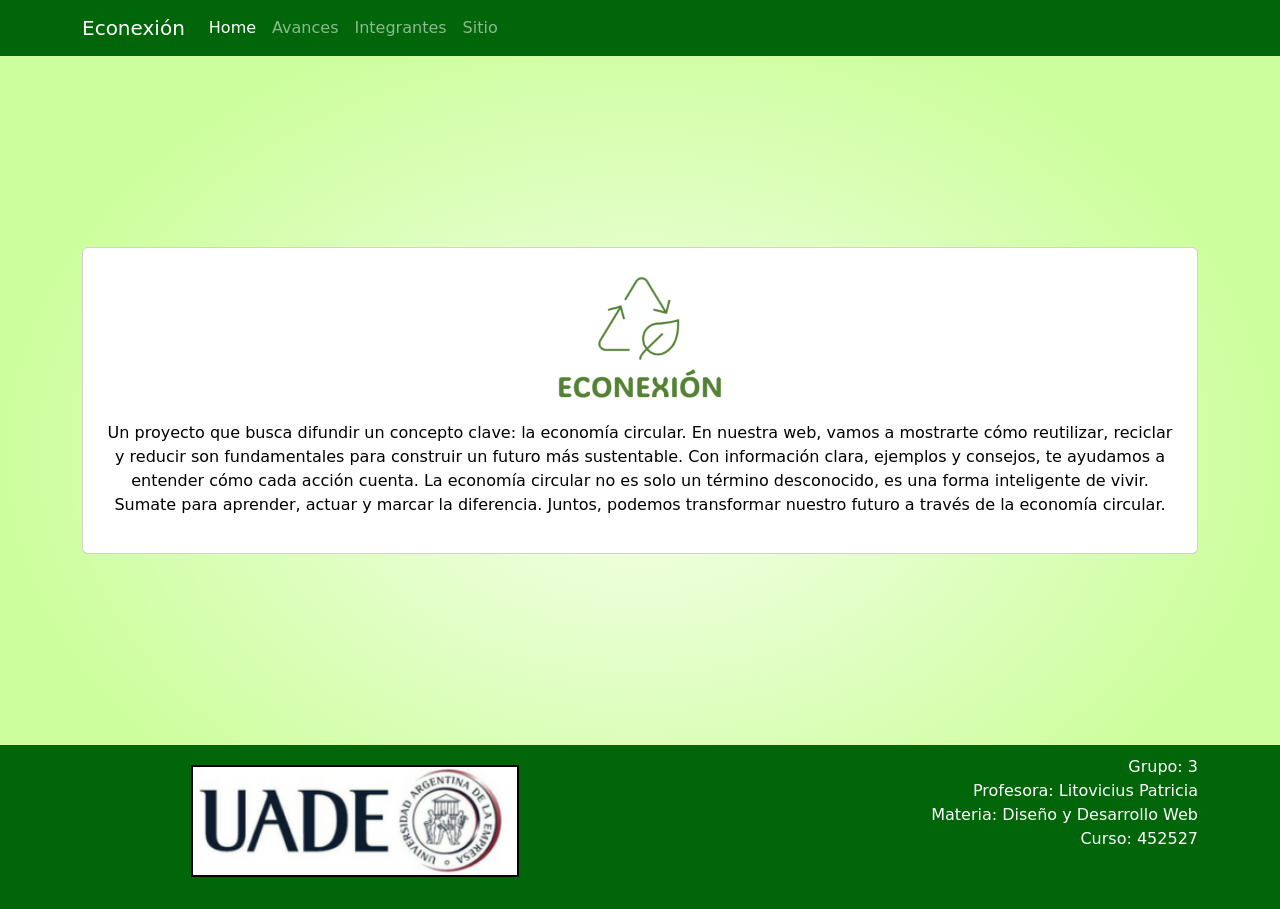
<file: index.html>
<!DOCTYPE html>
<html lang="en">
<head>
    <meta charset="UTF-8">
    <meta name="viewport" content="width=device-width, initial-scale=1.0">
    <meta name="description" content="Buscando un futuro más sustentable">
    <title>Econexión - Economía Circular</title>
    <link rel="stylesheet" href="style.css">

    <link href="https://cdn.jsdelivr.net/npm/bootstrap@5.0.2/dist/css/bootstrap.min.css" rel="stylesheet" integrity="sha384-EVSTQN3/azprG1Anm3QDgpJLIm9Nao0Yz1ztcQTwFspd3yD65VohhpuuCOmLASjC" crossorigin="anonymous">
    <script src="https://cdn.jsdelivr.net/npm/bootstrap@5.0.2/dist/js/bootstrap.bundle.min.js" integrity="sha384-MrcW6ZMFYlzcLA8Nl+NtUVF0sA7MsXsP1UyJoMp4YLEuNSfAP+JcXn/tWtIaxVXM" crossorigin="anonymous"></script>
</head>
<header>
  <div class="container">
      <nav class="navbar navbar-expand-lg navbar-dark">
          <a class="navbar-brand navbarNavOptions" href="./index.html">Econexión</a>
          <button class="navbar-toggler" type="button" data-bs-toggle="collapse" data-bs-target="#navbarSupportedContent" aria-controls="navbarSupportedContent" aria-expanded="false" aria-label="Toggle navigation">
              <span class="navbar-toggler-icon"></span>
          </button>
          <div class="collapse navbar-collapse" id="navbarSupportedContent">
            <ul class="navbar-nav">
              <li class="nav-item">
                <a class="nav-link navbarNavOptions active" href="./index.html">Home</a>
              </li>
              <li class="nav-item">
                <a class="nav-link navbarNavOptions" href="./avanses.html">Avances</a>
              </li>
              <li class="nav-item">
                <a class="nav-link navbarNavOptions" href="./integrantes.html">Integrantes</a>
              </li>
              <li class="nav-item">
                <a class="nav-link navbarNavOptions" href="https://econexion.vercel.app/index.html">Sitio</a>
              </li>
            </ul>
          </div>
      </nav>
  </div>
</header>

<body>
  <div class="album py-5">
    <div class="container text-center flex justify-center">
      <div class="row items-center">
        <div class="col-md-12">
          <div class="mb-12 main-Box items-center">
            <div class="card mb-12 card-pd-edit">
              <div class="aling-center-img">
                <img
                src="./img/logo.png"
                class="logoEconexion"
                alt="UADE"/>
              </div>
              <p class="project-description">
                Un proyecto que busca difundir un concepto clave: la economía circular. En nuestra web, vamos a mostrarte cómo reutilizar, reciclar y reducir son fundamentales para construir un futuro más sustentable. Con información clara, ejemplos y consejos, te ayudamos a entender cómo cada acción cuenta. La economía circular no es solo un término desconocido, es una forma inteligente de vivir. Sumate para aprender, actuar y marcar la diferencia. Juntos, podemos transformar nuestro futuro a través de la economía circular.
              </p>
            </div>
          </div>
        </div>
      </div>
    </div>
  </div>

  <footer class="footerStyle">
    <div class="container">
      <div class="row">
        <div class="col-md-6 aling-center-img">
          <img
            src="./img/UADE_logo.png"
            class="logoUade"
            alt="UADE"
          />
        </div>
        <div class="col-md-6">
          <ul class="listaSinPuntos">
            <li class="nav-item">Grupo: 3</li>
            <li class="nav-item">Profesora: Litovicius Patricia</li>
            <li class="nav-item">Materia: Diseño y Desarrollo Web</li>
            <li class="nav-item">Curso: 452527</li>
          </ul>
        </div>
      </div>        
    </div>
  </footer>
</body>



</html>
</file>
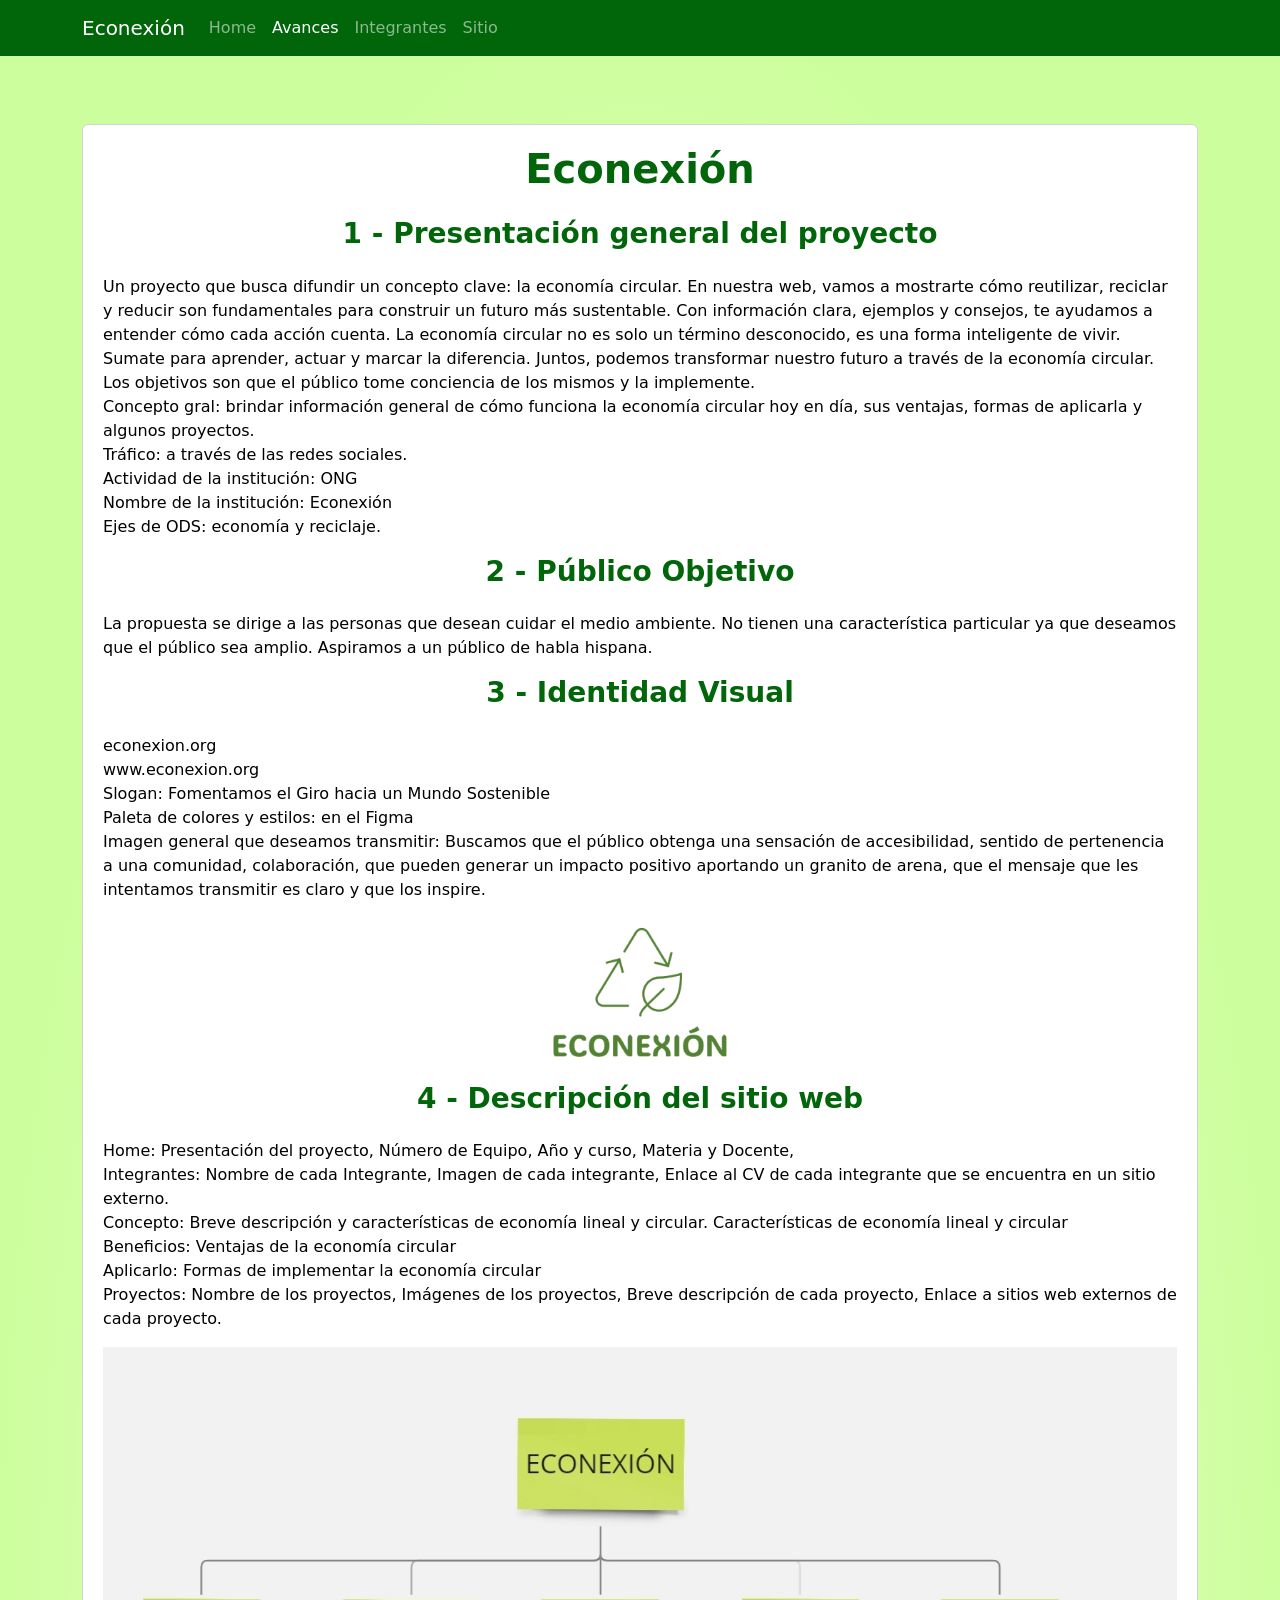
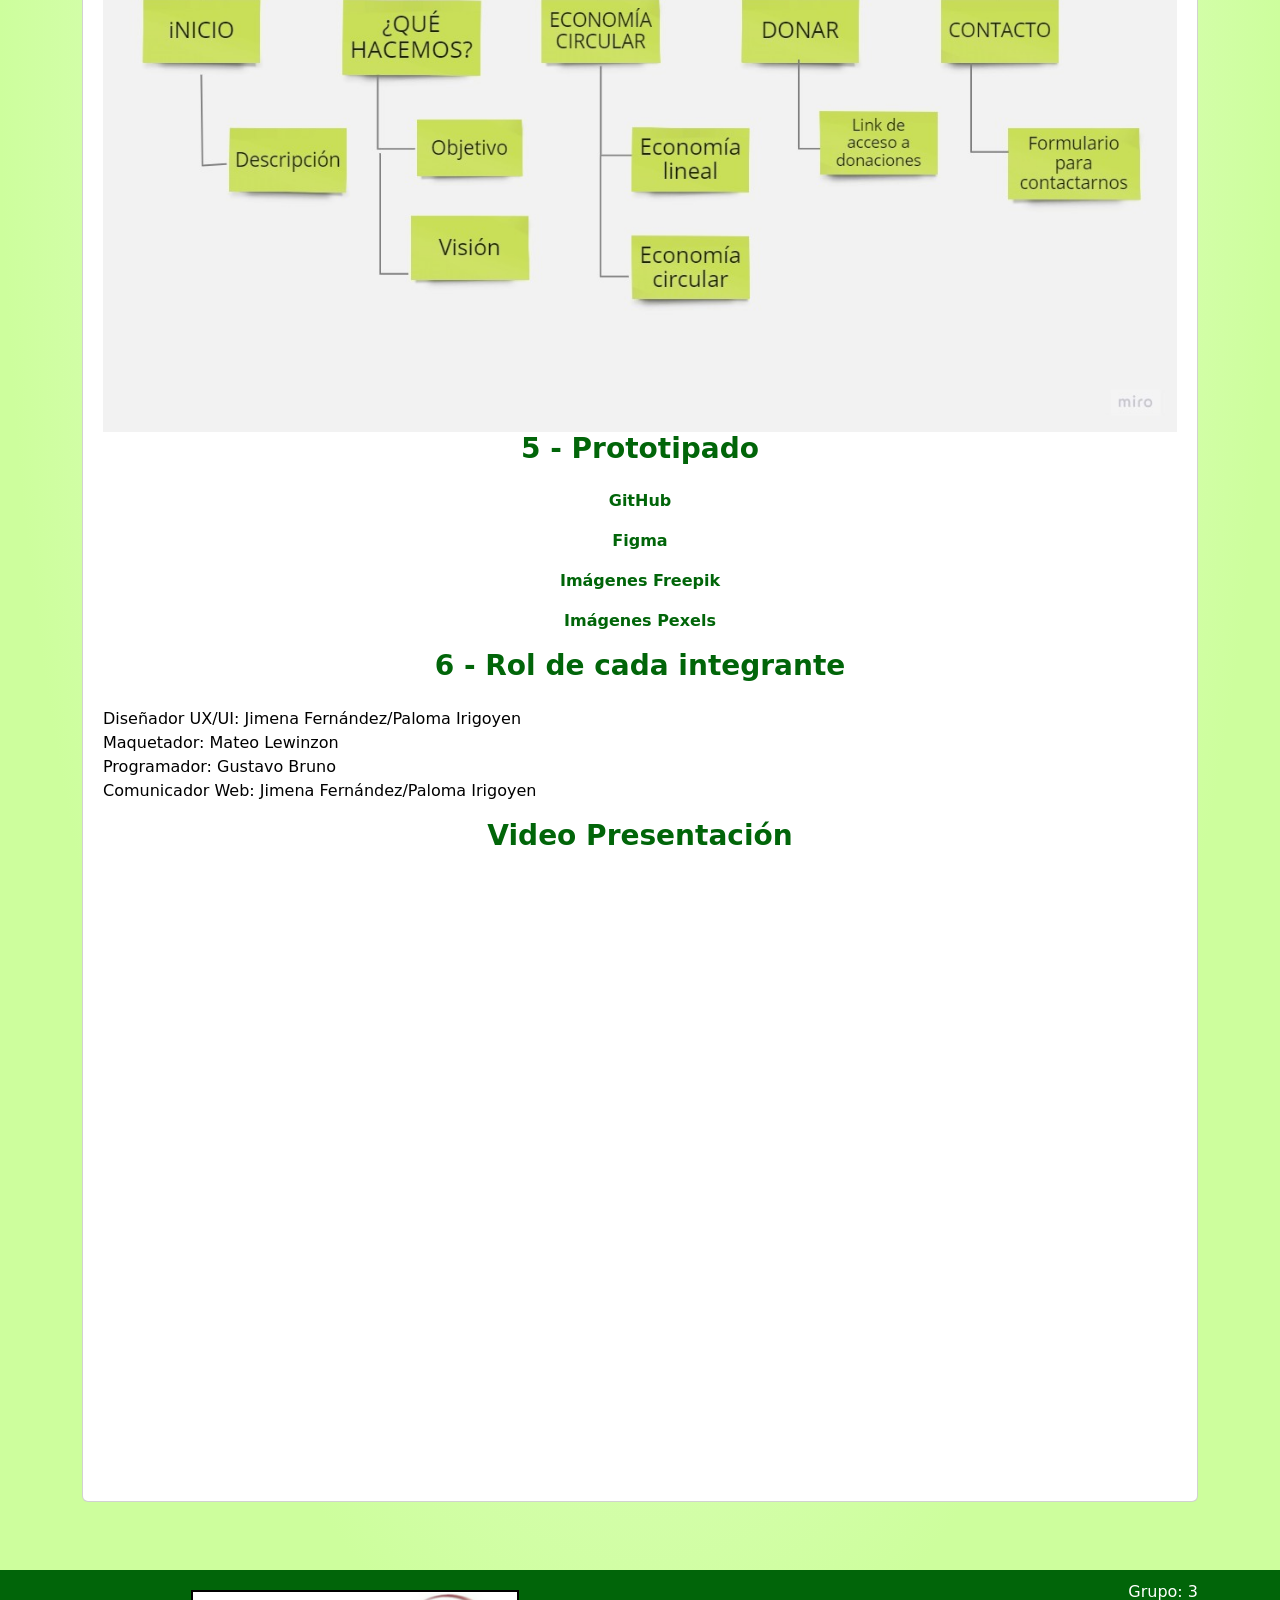
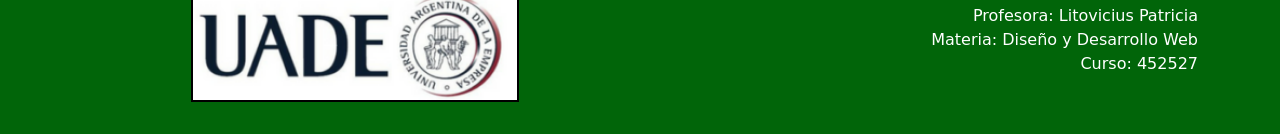
<file: avanses.html>
<!DOCTYPE html>
<html lang="en">
<head>
    <meta charset="UTF-8">
    <meta name="viewport" content="width=device-width, initial-scale=1.0">
    <meta name="description" content="Buscando un futuro más sustentable">
    <title>Econexión - Economía Circular</title>
    <link rel="stylesheet" href="style.css">

    <link href="https://cdn.jsdelivr.net/npm/bootstrap@5.0.2/dist/css/bootstrap.min.css" rel="stylesheet" integrity="sha384-EVSTQN3/azprG1Anm3QDgpJLIm9Nao0Yz1ztcQTwFspd3yD65VohhpuuCOmLASjC" crossorigin="anonymous">
    <script src="https://cdn.jsdelivr.net/npm/bootstrap@5.0.2/dist/js/bootstrap.bundle.min.js" integrity="sha384-MrcW6ZMFYlzcLA8Nl+NtUVF0sA7MsXsP1UyJoMp4YLEuNSfAP+JcXn/tWtIaxVXM" crossorigin="anonymous"></script>
</head>
<header>
  <div class="container">
      <nav class="navbar navbar-expand-lg navbar-dark">
          <a class="navbar-brand navbarNavOptions" href="./index.html">Econexión</a>
          <button class="navbar-toggler" type="button" data-bs-toggle="collapse" data-bs-target="#navbarSupportedContent" aria-controls="navbarSupportedContent" aria-expanded="false" aria-label="Toggle navigation">
              <span class="navbar-toggler-icon"></span>
          </button>
          <div class="collapse navbar-collapse" id="navbarSupportedContent">
              <ul class="navbar-nav">
                <li class="nav-item">
                  <a class="nav-link navbarNavOptions" href="./index.html">Home</a>
                </li>
                <li class="nav-item">
                  <a class="nav-link navbarNavOptions active" href="./avanses.html">Avances</a>
                </li>
                <li class="nav-item">
                  <a class="nav-link navbarNavOptions" href="./integrantes.html">Integrantes</a>
                </li>
                <li class="nav-item">
                  <a class="nav-link navbarNavOptions" href="https://econexion.vercel.app/index.html">Sitio</a>
                </li>
              </ul>
          </div>
      </nav>
  </div>
</header>

<body>
  <div class="album py-5">
    <div class="container flex justify-center">
      <div class="row ">
        <div class="col-md-12">
          <div class="mb-12 main-Box">
            <div class="card mb-12 card-pd-edit">
              <div class="text-center">
                <h1 class="project-heading mb-4">Econexión</h1>
              
                <h3 class="project-heading mb-4">1 - Presentación general del proyecto</h3>
              </div>
              

              <p class="project-description">
                Un proyecto que busca difundir un concepto clave: la economía circular. En nuestra web, vamos a mostrarte cómo reutilizar, reciclar y reducir son fundamentales para construir un futuro más sustentable. Con información clara, ejemplos y consejos, te ayudamos a entender cómo cada acción cuenta. La economía circular no es solo un término desconocido, es una forma inteligente de vivir. Sumate para aprender, actuar y marcar la diferencia. Juntos, podemos transformar nuestro futuro a través de la economía circular.
                <br/>
                Los objetivos son que el público tome conciencia de los mismos y la implemente.
                <br/>
                Concepto gral: brindar información general de cómo funciona la economía circular hoy en día, sus
                ventajas, formas de aplicarla y algunos proyectos.
                <br/>
                Tráfico: a través de las redes sociales.
                <br/>
                Actividad de la institución: ONG
                <br/>
                Nombre de la institución: Econexión
                <br/>
                Ejes de ODS: economía y reciclaje.
              </p>

              <div class="text-center">
                <h3 class="project-heading mb-4">2 - Público Objetivo</h3>
              </div>
              

              <p class="project-description">
                La propuesta se dirige a las personas que desean cuidar el medio ambiente. No tienen una
                característica particular ya que deseamos que el público sea amplio. Aspiramos a un público de habla
                hispana.
              </p>

              <div class="text-center">
                <h3 class="project-heading mb-4">3 - Identidad Visual</h3>
              </div>

              <p class="project-description">
                econexion.org
                <br/>
                www.econexion.org
                <br/>
                Slogan: Fomentamos el Giro hacia un Mundo Sostenible
                <br/>
                Paleta de colores y estilos: en el Figma
                <br/>
                Imagen general que deseamos transmitir: Buscamos que el público obtenga una sensación de
                accesibilidad, sentido de pertenencia a una comunidad, colaboración, que pueden generar un
                impacto positivo aportando un granito de arena, que el mensaje que les intentamos transmitir es claro
                y que los inspire.
              </p>

              <div class="aling-center-img">
                <img
                src="./img/logo.png" style="width: 20%;"/>
              </div>

              <div class="text-center">
                <h3 class="project-heading mb-4">4 - Descripción del sitio web</h3>
              </div>

              <p class="project-description">
                Home: Presentación del proyecto, Número de Equipo, Año y curso, Materia y Docente, 
                <br/>
                Integrantes: Nombre de cada Integrante, Imagen de cada integrante, Enlace al CV de cada 
                integrante que se encuentra en un sitio externo.
                <br/>
                Concepto: Breve descripción y características de economía lineal y circular. 
                Características de economía lineal y circular
                <br/>
                Beneficios: Ventajas de la economía circular
                <br/>
                Aplicarlo: Formas de implementar la economía circular
                <br/>
                Proyectos: Nombre de los proyectos, Imágenes de los proyectos, Breve descripción de cada 
                proyecto, Enlace a sitios web externos de cada proyecto.
              </p>

              <div class="aling-center-img">
                <img
                src="./img/esquema.jpg"/>
              </div>

              <div class="text-center">
                <h3 class="project-heading mb-4">5 - Prototipado</h3>
              </div>

              <div class="text-center">
                <p class="project-heading">
                  <a class="nav-link navbarNavOptions" href="https://github.com/mateolewinzon/web-proyecto-dyd-UADE">GitHub</a>
                </p>
                <p class="project-heading">
                  <a class="nav-link navbarNavOptions" href="https://www.figma.com/file/fOQ2E5T1mOc0YFyqyF3WKH/Econexi%C3%B3n?type=design&node-id=0%3A1&mode=design&t=s6rFxnWjd0R6Wupy-1">
                    Figma
                  </a>
                </p>
                <p class="project-heading">
                  <a class="nav-link navbarNavOptions" href="https://www.freepik.es">
                    Imágenes Freepik
                  </a>
                </p>
                <p class="project-heading">
                  <a class="nav-link navbarNavOptions" href="https://www.pexels.com/es-es/buscar/plantacion%20de%20arboles/">
                    Imágenes Pexels
                  </a>
                </p>
              </div>

              <div class="text-center">
                <h3 class="project-heading mb-4">6 - Rol de cada integrante</h3>
              </div>

              <p class="project-description">
                Diseñador UX/UI: Jimena Fernández/Paloma Irigoyen
                <br/>
                Maquetador: Mateo Lewinzon
                <br/>
                Programador: Gustavo Bruno
                <br/>
                Comunicador Web: Jimena Fernández/Paloma Irigoyen
              </p>
              
              <div class="text-center">
                <h3 class="project-heading mb-4">Video Presentación</h3>
                <div class="ratio ratio-16x9">
                  <iframe width="80%" height="100%" src="https://www.youtube.com/embed/UmjIHR1gJCg?si=O8VTxrkMaKNBhHFy&amp;controls=0" title="YouTube video player" frameborder="0" allow="accelerometer; autoplay; clipboard-write; encrypted-media; gyroscope; picture-in-picture; web-share" allowfullscreen></iframe>
                </div>
                
              </div>
              

            </div>
          </div>
        </div>
      </div>
    </div>
  </div>

  <footer class="footerStyle">
    <div class="container">
      <div class="row">
        <div class="col-md-6 aling-center-img">
          <img
                src="./img/UADE_logo.png"
                class="logoUade"
                alt="UADE"
              />
        </div>
        <div class="col-md-6">
          <ul class="listaSinPuntos">
            <li class="nav-item">Grupo: 3</li>
            <li class="nav-item">Profesora: Litovicius Patricia</li>
            <li class="nav-item">Materia: Diseño y Desarrollo Web</li>
            <li class="nav-item">Curso: 452527</li>
          </ul>
        </div>
      </div>        
    </div>
  </footer>
</body>



</html>
</file>
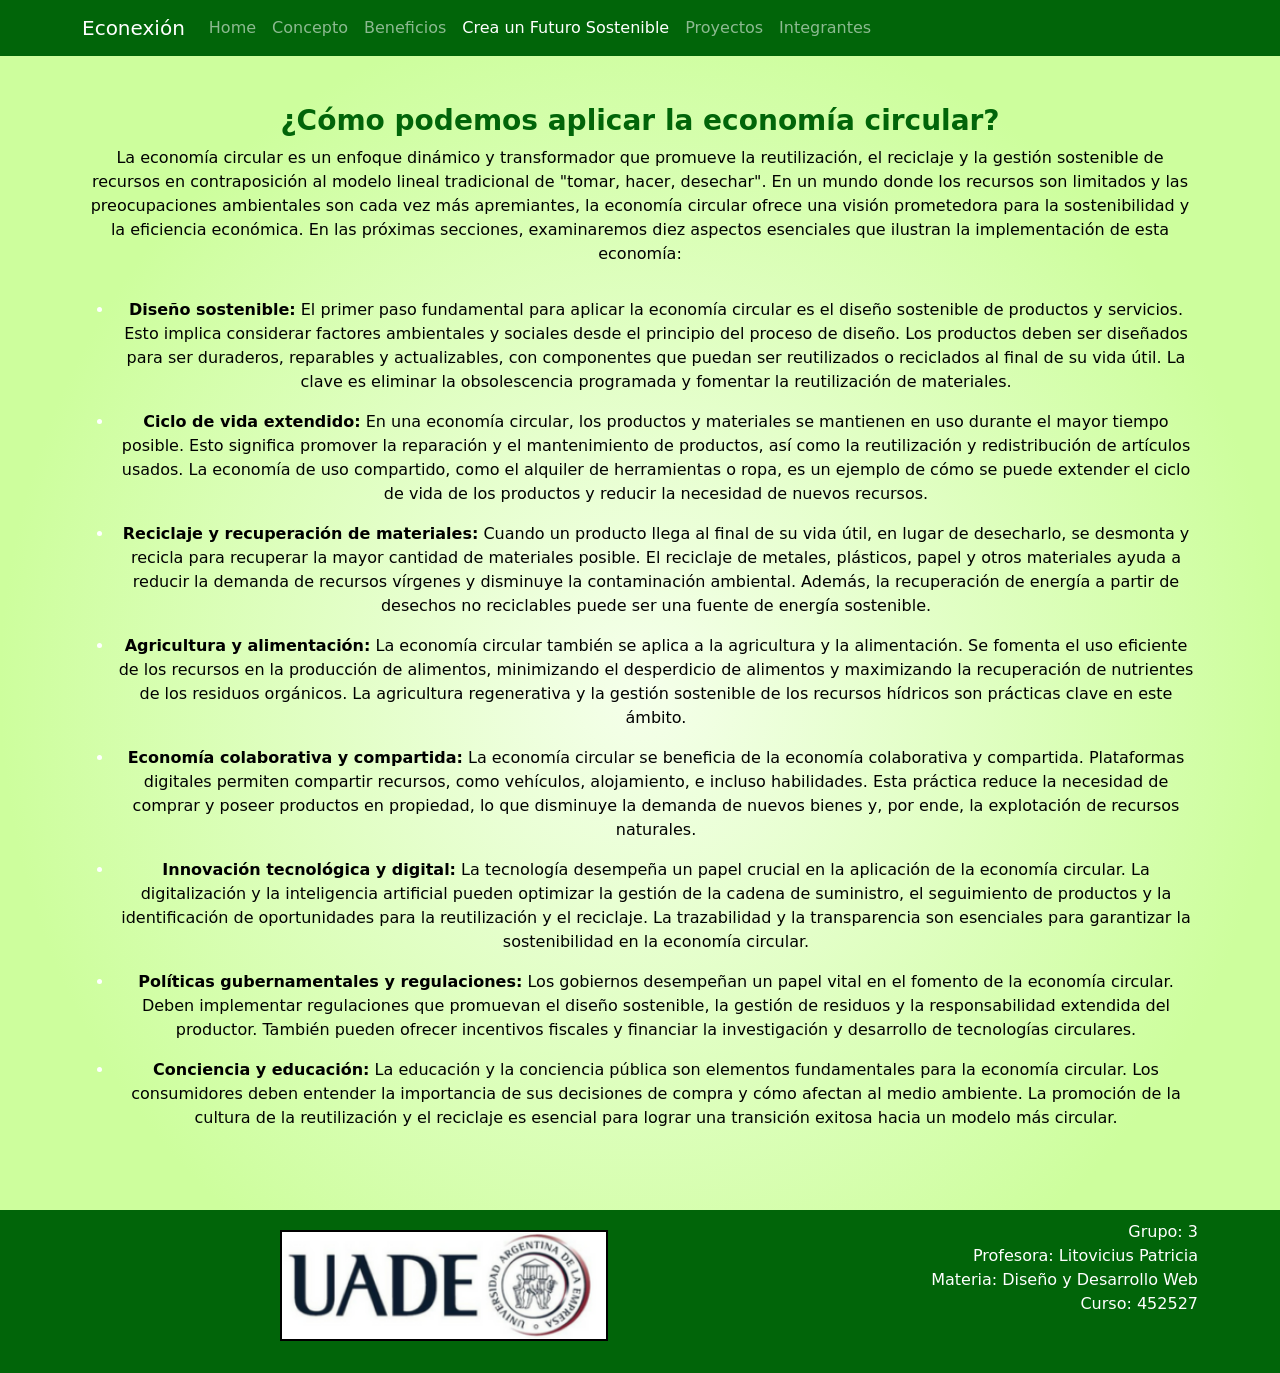
<file: formasAplicacion.html>
<!DOCTYPE html>
<html lang="en">
<head>
    <meta charset="UTF-8">
    <meta name="viewport" content="width=device-width, initial-scale=1.0">
    <meta name="description" content="Buscando un futuro más sustentable">
    <title>Econexión - Economía Circular</title>
    <link rel="stylesheet" href="style.css">

    <link href="https://cdn.jsdelivr.net/npm/bootstrap@5.0.2/dist/css/bootstrap.min.css" rel="stylesheet" integrity="sha384-EVSTQN3/azprG1Anm3QDgpJLIm9Nao0Yz1ztcQTwFspd3yD65VohhpuuCOmLASjC" crossorigin="anonymous">
    <script src="https://cdn.jsdelivr.net/npm/bootstrap@5.0.2/dist/js/bootstrap.bundle.min.js" integrity="sha384-MrcW6ZMFYlzcLA8Nl+NtUVF0sA7MsXsP1UyJoMp4YLEuNSfAP+JcXn/tWtIaxVXM" crossorigin="anonymous"></script>
</head>
<header>
  <div class="container">
      <nav class="navbar navbar-expand-lg navbar-dark">
          <a class="navbar-brand navbarNavOptions" href="./index.html">Econexión</a>
          <button class="navbar-toggler" type="button" data-bs-toggle="collapse" data-bs-target="#navbarSupportedContent" aria-controls="navbarSupportedContent" aria-expanded="false" aria-label="Toggle navigation">
              <span class="navbar-toggler-icon"></span>
          </button>
          <div class="collapse navbar-collapse" id="navbarSupportedContent">
              <ul class="navbar-nav">
                <li class="nav-item">
                    <a class="nav-link navbarNavOptions" href="./index.html">Home</a>
                </li>
                <li class="nav-item">
                    <a class="nav-link navbarNavOptions" href="./concepto.html">Concepto</a>
                </li>
                <li class="nav-item">
                    <a class="nav-link navbarNavOptions" href="./beneficios.html">Beneficios</a>
                </li>
                <li class="nav-item">
                    <a class="nav-link navbarNavOptions active" href="./formasAplicacion.html">Crea un Futuro Sostenible</a>
                </li>
                <li class="nav-item">
                  <a class="nav-link navbarNavOptions" href="./proyectos.html">Proyectos</a>
                </li>
                <li class="nav-item">
                  <a class="nav-link navbarNavOptions" href="./integrantes.html">Integrantes</a>
                </li>
              </ul>
          </div>
      </nav>
  </div>
</header>

<body>
  <div class="album py-5 main-content">
    <div class="container text-center flex justify-center">
      <div class="row items-center">
        <div class="col-md-12">
          <div class="mb-12 main-Box items-center">
            <h3 class="project-heading">¿Cómo podemos aplicar la economía circular?</h3>

            <p class="project-description">La economía circular es un enfoque dinámico y transformador que promueve la reutilización, el reciclaje y la gestión sostenible de recursos en contraposición 
              al modelo lineal tradicional de "tomar, hacer, desechar". En un mundo donde los recursos son limitados y las preocupaciones ambientales son cada vez más apremiantes, la economía 
              circular ofrece una visión prometedora para la sostenibilidad y la eficiencia económica.
              En las próximas secciones, examinaremos diez aspectos esenciales que ilustran la implementación de esta economía:
            </p>
            <p class="project-heading"></p>
            <ul>
                <li>
                    <p class="project-description">
                        <b>Diseño sostenible:</b> El primer paso fundamental para aplicar la economía circular es el diseño sostenible de productos y servicios. Esto implica considerar factores ambientales y sociales desde el principio del proceso de diseño. Los productos deben ser diseñados para ser duraderos, reparables y actualizables, con componentes que puedan ser reutilizados o reciclados al final de su vida útil. La clave es eliminar la obsolescencia programada y fomentar la reutilización de materiales.
                    </p>
                </li>
                <li>
                    <p class="project-description">
                        <b>Ciclo de vida extendido:</b> En una economía circular, los productos y materiales se mantienen en uso durante el mayor tiempo posible. Esto significa promover la reparación y el mantenimiento de productos, así como la reutilización y redistribución de artículos usados. La economía de uso compartido, como el alquiler de herramientas o ropa, es un ejemplo de cómo se puede extender el ciclo de vida de los productos y reducir la necesidad de nuevos recursos.
                    </p>
                </li>
                <li>
                    <p class="project-description">
                        <b>Reciclaje y recuperación de materiales:</b> Cuando un producto llega al final de su vida útil, en lugar de desecharlo, se desmonta y recicla para recuperar la mayor cantidad de materiales posible. El reciclaje de metales, plásticos, papel y otros materiales ayuda a reducir la demanda de recursos vírgenes y disminuye la contaminación ambiental. Además, la recuperación de energía a partir de desechos no reciclables puede ser una fuente de energía sostenible.
                    </p>
                </li>
                <li>
                    <p class="project-description">
                        <b>Agricultura y alimentación:</b> La economía circular también se aplica a la agricultura y la alimentación. Se fomenta el uso eficiente de los recursos en la producción de alimentos, minimizando el desperdicio de alimentos y maximizando la recuperación de nutrientes de los residuos orgánicos. La agricultura regenerativa y la gestión sostenible de los recursos hídricos son prácticas clave en este ámbito.
                    </p>
                </li>
                <li>
                    <p class="project-description">
                        <b>Economía colaborativa y compartida:</b> La economía circular se beneficia de la economía colaborativa y compartida. Plataformas digitales permiten compartir recursos, como vehículos, alojamiento, e incluso habilidades. Esta práctica reduce la necesidad de comprar y poseer productos en propiedad, lo que disminuye la demanda de nuevos bienes y, por ende, la explotación de recursos naturales.
                    </p>
                </li>
                <li>
                    <p class="project-description">
                        <b>Innovación tecnológica y digital:</b> La tecnología desempeña un papel crucial en la aplicación de la economía circular. La digitalización y la inteligencia artificial pueden optimizar la gestión de la cadena de suministro, el seguimiento de productos y la identificación de oportunidades para la reutilización y el reciclaje. La trazabilidad y la transparencia son esenciales para garantizar la sostenibilidad en la economía circular.
                    </p>
                </li>
                <li>
                    <p class="project-description">
                        <b>Políticas gubernamentales y regulaciones:</b> Los gobiernos desempeñan un papel vital en el fomento de la economía circular. Deben implementar regulaciones que promuevan el diseño sostenible, la gestión de residuos y la responsabilidad extendida del productor. También pueden ofrecer incentivos fiscales y financiar la investigación y desarrollo de tecnologías circulares.
                    </p>
                </li>
                <li>
                    <p class="project-description">
                        <b>Conciencia y educación:</b> La educación y la conciencia pública son elementos fundamentales para la economía circular. Los consumidores deben entender la importancia de sus decisiones de compra y cómo afectan al medio ambiente. La promoción de la cultura de la reutilización y el reciclaje es esencial para lograr una transición exitosa hacia un modelo más circular.
                    </p>
                </li>                
            </ul>

          </div>
        </div>
      </div>
    </div>
  </div>

  <footer class="footerStyle">
    <div class="container">
      <div class="row">
        <div class="col-md-6 fotter-logo">
          <img
                src="./img/UADE_logo.png"
                class="logoUade"
                alt="UADE"
              />
        </div>
        <div class="col-md-6">
          <ul class="listaSinPuntos">
            <li class="nav-item">Grupo: 3</li>
            <li class="nav-item">Profesora: Litovicius Patricia</li>
            <li class="nav-item">Materia: Diseño y Desarrollo Web</li>
            <li class="nav-item">Curso: 452527</li>
          </ul>
        </div>
      </div>        
    </div>
  </footer>
</body>



</html>
</file>
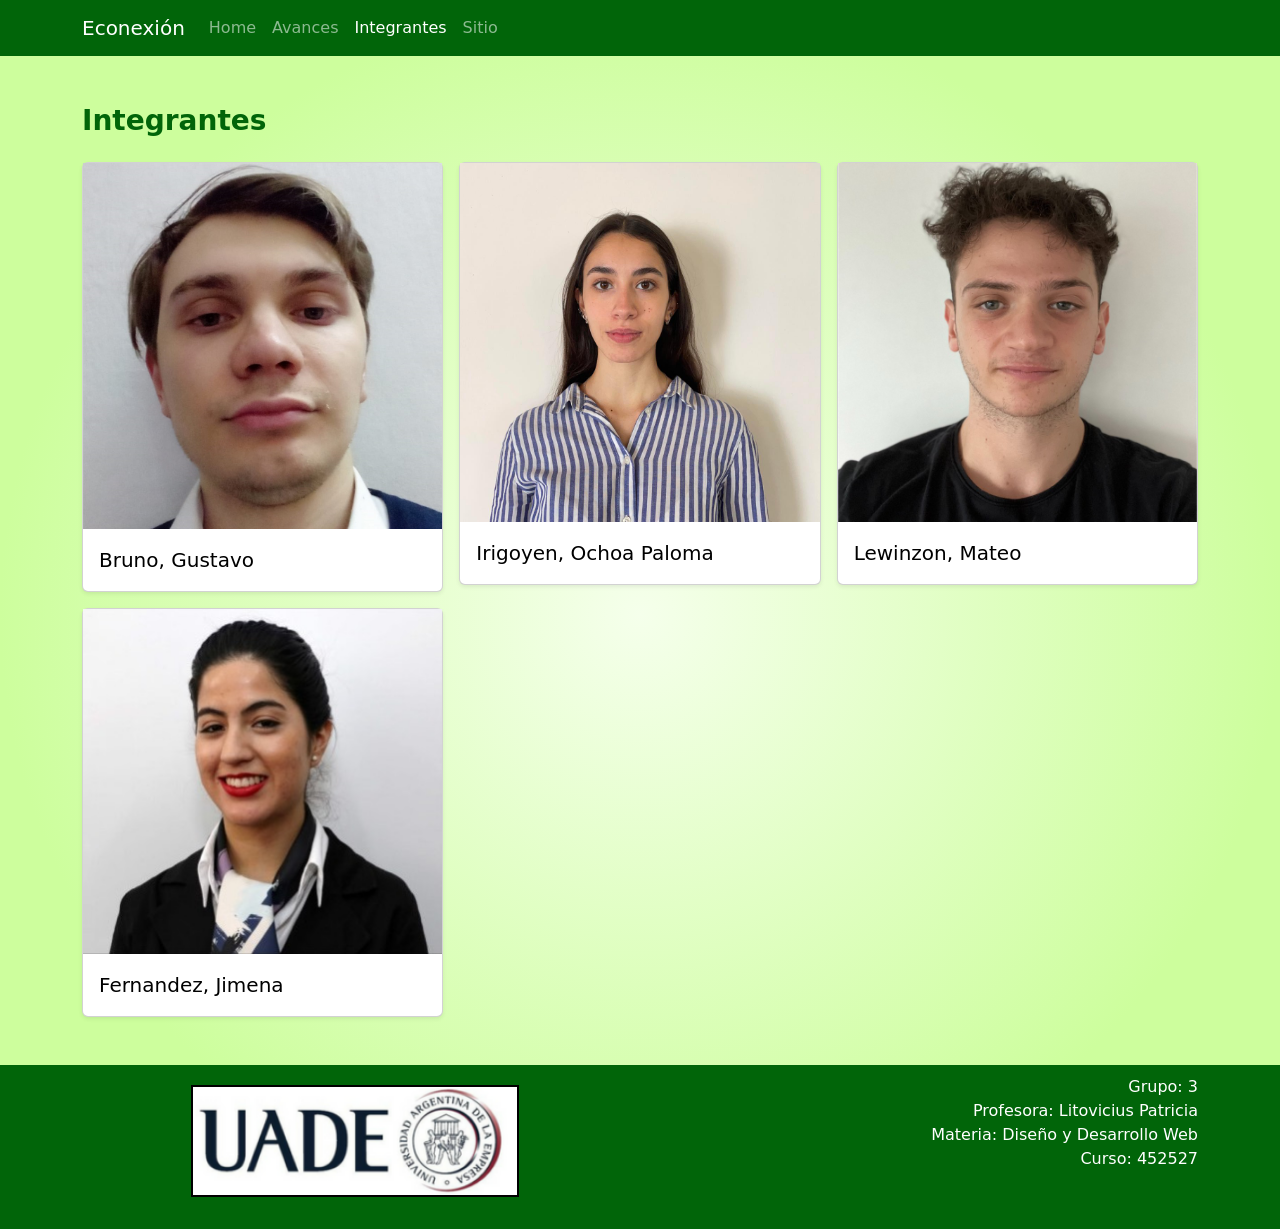
<file: integrantes.html>
<!DOCTYPE html>
<html lang="en">
<head>
    <meta charset="UTF-8">
    <meta name="viewport" content="width=device-width, initial-scale=1.0">
    <meta name="description" content="Buscando un futuro más sustentable">
    <title>Econexión - Integrantes</title>
    <link rel="stylesheet" href="style.css">

    <link href="https://cdn.jsdelivr.net/npm/bootstrap@5.0.2/dist/css/bootstrap.min.css" rel="stylesheet" integrity="sha384-EVSTQN3/azprG1Anm3QDgpJLIm9Nao0Yz1ztcQTwFspd3yD65VohhpuuCOmLASjC" crossorigin="anonymous">
    <script src="https://cdn.jsdelivr.net/npm/bootstrap@5.0.2/dist/js/bootstrap.bundle.min.js" integrity="sha384-MrcW6ZMFYlzcLA8Nl+NtUVF0sA7MsXsP1UyJoMp4YLEuNSfAP+JcXn/tWtIaxVXM" crossorigin="anonymous"></script>
</head>
<header>
    <div class="container">
        <nav class="navbar navbar-expand-lg navbar-dark">
            <a class="navbar-brand navbarNavOptions" href="./index.html">Econexión</a>
            <button class="navbar-toggler" type="button" data-bs-toggle="collapse" data-bs-target="#navbarSupportedContent" aria-controls="navbarSupportedContent" aria-expanded="false" aria-label="Toggle navigation">
                <span class="navbar-toggler-icon"></span>
            </button>
            <div class="collapse navbar-collapse" id="navbarSupportedContent">
                <ul class="navbar-nav">
                    <li class="nav-item">
                      <a class="nav-link navbarNavOptions" href="./index.html">Home</a>
                    </li>
                    <li class="nav-item">
                      <a class="nav-link navbarNavOptions" href="./avanses.html">Avances</a>
                    </li>
                    <li class="nav-item">
                        <a class="nav-link navbarNavOptions active" href="./integrantes.html">Integrantes</a>
                      </li>
                    <li class="nav-item">
                      <a class="nav-link navbarNavOptions" href="https://econexion.vercel.app/index.html">Sitio</a>
                    </li>
                  </ul>
            </div>
        </nav>
    </div>
  </header>
<body>
    <div class="album py-5">
        <div class="container">
            <h3 class="project-heading mb-4">
                Integrantes
            </h3>
            <div class="row row-cols-1 row-cols-sm-2 row-cols-md-3 g-3">
                <div class="col">
                    <div class="card shadow-sm">
                        <img src="./img/GustavoBruno.jpg" class="foto-perfil" alt="Bruno, Gustavo">
                        <div class="card-body">
                            <p class="card-text letra-album"><a href="https://geb2701.github.io/CVDise-oWeb/" target="_blank">Bruno, Gustavo</a></p>
                        </div>
                    </div>
                </div>
                <div class="col">
                    <div class="card shadow-sm">
                        <img src="./img/PalomaIrigoyen.jpg" class="foto-perfil" alt="Irigoyen, Ochoa Paloma">
                        <div class="card-body">
                            <p class="card-text letra-album"><a href="https://pirigoyenochoa.github.io/palomacv/index.html" target="_blank">Irigoyen, Ochoa Paloma</a></p>
                        </div>
                    </div>
                </div>
                <div class="col">
                    <div class="card shadow-sm">
                            <img src="./img/MateoLewinzon.jpeg" class="foto-perfil" alt="Lewinzon, Mateo">
                        <div class="card-body">
                            <p class="card-text letra-album"><a href="https://lewinzon.com" target="_blank">Lewinzon, Mateo</a></p>
                        </div>
                    </div>
                </div>
                <div class="col">
                    <div class="card shadow-sm">

                        <img src="./img/JimenaFernadez.jpg" class="foto-perfil" alt="Fernandez, Jimena">
                        <div class="card-body">
                            <p class="card-text letra-album"><a href="https://lilali099.github.io/CVJIMENA/" target="_blank">Fernandez, Jimena</a></p>
                        </div>
                    </div>
                </div>
            </div>
            


        </div>
    </div>

    <footer class="footerStyle">
        <div class="container">
          <div class="row">
            <div class="col-md-6 aling-center-img">
              <img
                    src="./img/UADE_logo.png"
                    class="logoUade"
                    alt="UADE"
                  />
            </div>
            <div class="col-md-6">
              <ul class="listaSinPuntos">
                <li class="nav-item">Grupo: 3</li>
                <li class="nav-item">Profesora: Litovicius Patricia</li>
                <li class="nav-item">Materia: Diseño y Desarrollo Web</li>
                <li class="nav-item">Curso: 452527</li>
              </ul>
            </div>
          </div>        
        </div>
      </footer>
</body>



</html>
</file>
<file: style.css>
html {
  color: white;
}

header {
  background-color: #016509;
  min-height: 6vh;
}

body {
  background: radial-gradient(
    50.03% 50.01% at 50% 50%,
    #f5ffeb 0%,
    #cdfe9d 100%
  );
  color: white !important;
}

.footerStyle {
  background-color: #016509;
  text-align: right;
  min-height: 18.2vh;
}

.footerStyle a {
  text-decoration: none;
  color: white;
}

.footerStyle a:hover {
  text-decoration: underline;
  color: blue;
}

.listaSinPuntos { 
  list-style: none;
  margin-bottom: 0px;
  padding-top: 10px;
}

.main-Box {
  min-height: 65.9vh;
  display: flex;
  flex-direction: column;
  justify-content: center;
}

.containerStyle {
  margin: 100px;
}

.letra-album {
  color: black !important;
  font-size: 20px !important;
}

.project-heading {
  color: #016509;
  font-weight: bold;
}

.project-description {
  color: black;
}

.card-img-top {
  object-fit: cover !important;
  height: 300px !important;
}

.card-pd-edit{
  padding: 20px;
  margin-top: 20px;
  margin-bottom: 20px;
}

.card a {
  text-decoration: none !important;
}

.card-text,
.card-text a {
  color: black !important;
}

.card-title,
.card-title a {
  color: black !important;
}

.logoUade{
  margin: 20px;
  width: 60% !important;
  min-width: 200px;
  object-fit: cover;
  border: 2px solid black;
}

.aling-center-img{
  display: flex;
  justify-content: center !important;
  align-items: center !important;
}

.aling-center-img img{
  width: 100%;
}

.logoEconexion{
  width: 45%;
  max-width: 200px;
}
</file>
